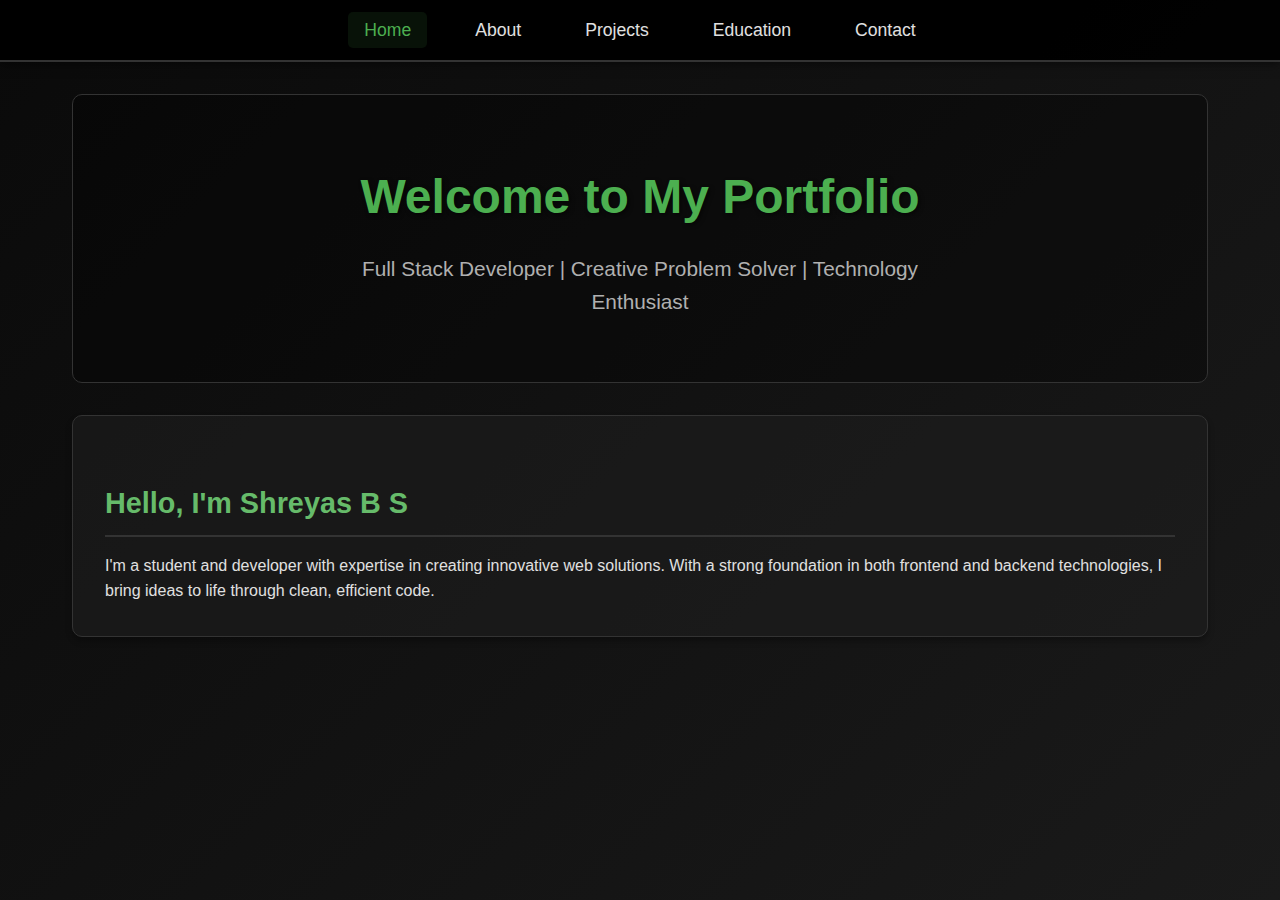
<file: index.html>
<!DOCTYPE html>
<html lang="en">
<head>
    <meta charset="UTF-8">
    <meta name="viewport" content="width=device-width, initial-scale=1.0">
    <title>Portfolio - Home</title>
    <link rel="stylesheet" href="/style.css">
</head>
<body>
    <nav>
        <ul>
            <li><a href="index.html" class="active">Home</a></li>
            <li><a href="about.html">About</a></li>
            <li><a href="projects.html">Projects</a></li>
            <li><a href="education.html">Education</a></li>
            <li><a href="contact.html">Contact</a></li>
        </ul>
    </nav>

    <div class="container">
        <div class="hero">
            <h1>Welcome to My Portfolio</h1>
            <p>Full Stack Developer | Creative Problem Solver | Technology Enthusiast</p>
        </div>
        
        <div class="bio-section">
            <h2>Hello, I'm Shreyas B S
</h2>
            <p>I'm a student and developer with expertise in creating innovative web solutions. With a strong foundation in both frontend and backend technologies, I bring ideas to life through clean, efficient code.</p>
        </div>


    </div>

    <script src="script.js"></script>
</body>
</html>
</file>
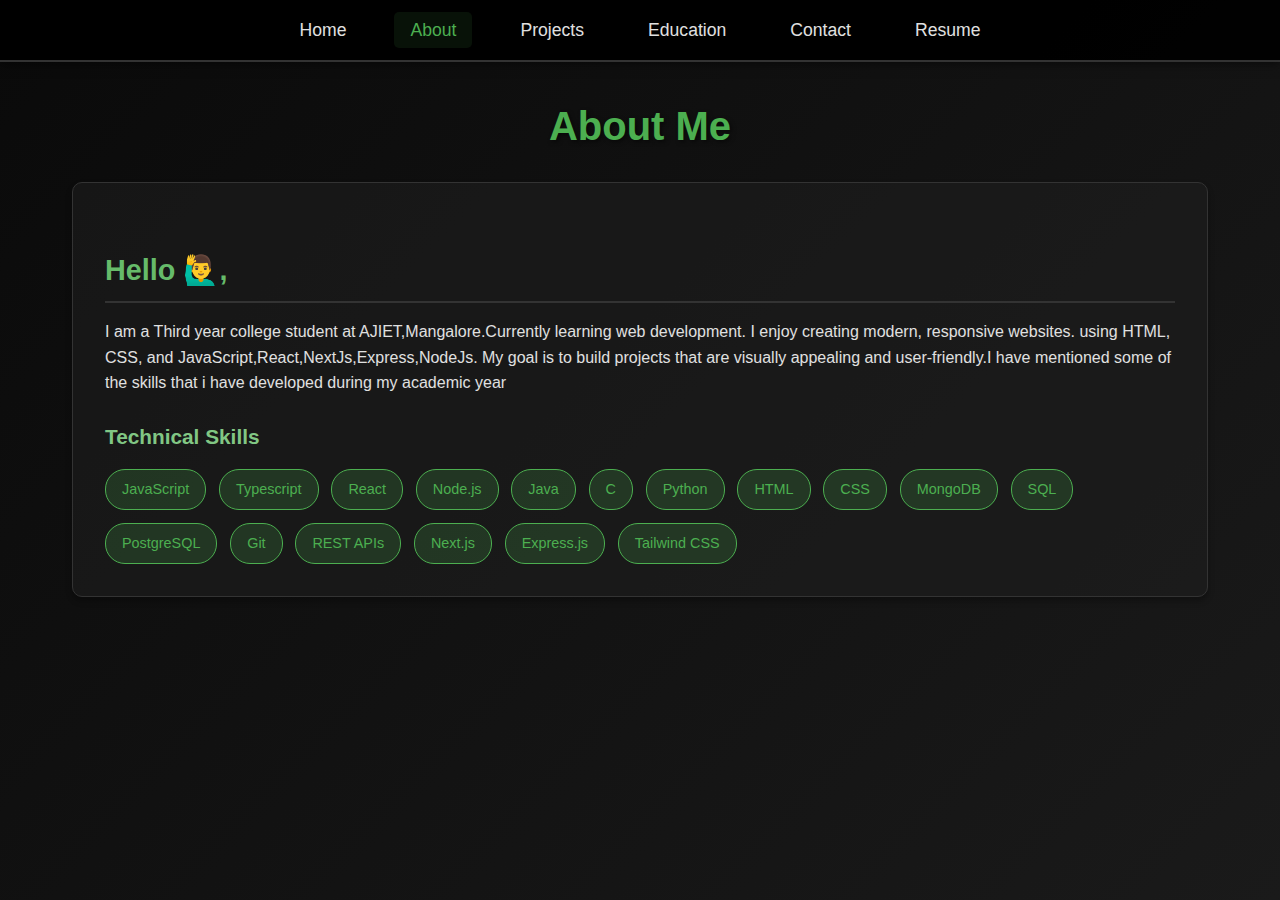
<file: about.html>
<!DOCTYPE html>
<html lang="en">
<head>
    <meta charset="UTF-8">
    <meta name="viewport" content="width=device-width, initial-scale=1.0">
    <title>Portfolio - About</title>
    <link rel="stylesheet" href="/style.css">
</head>
<body>
    <nav>
        <ul>
            <li><a href="index.html">Home</a></li>
            <li><a href="about.html" class="active">About</a></li>
            <li><a href="projects.html">Projects</a></li>
            <li><a href="education.html">Education</a></li>
            <li><a href="contact.html">Contact</a></li>
            <li><a href="resume.html">Resume</a></li>
        </ul>
    </nav>

    <div class="container">
        <h1>About Me</h1>
        
        <!-- <div class="bio-section">
            <h2>Bio-Data</h2>
            <div class="bio-grid">
                <div class="bio-item">
                    <strong>Full Name</strong>
                    Shreyas B S
                </div>
                <div class="bio-item">
                    <strong>Date of Birth</strong>
                    January 15, 1995
                </div>
                <div class="bio-item">
                    <strong>Nationality</strong>
                    American
                </div>
                <div class="bio-item">
                    <strong>Languages</strong>
                    English, Spanish, French
                </div>
                <div class="bio-item">
                    <strong>Current Location</strong>
                    San Francisco, CA
                </div>
                <div class="bio-item">
                    <strong>Professional Status</strong>
                    Full-Time Developer
                </div>
            </div>
        </div> -->

        <div class="resume-section">
            <h2>Hello 🙋‍♂️,</h2>
            
            
            <p>I am a Third year college student at AJIET,Mangalore.Currently learning web development. I enjoy creating modern, responsive websites. using HTML, CSS, and JavaScript,React,NextJs,Express,NodeJs. My goal is to build projects that are visually appealing and user-friendly.I have mentioned some of the skills that i have developed during my academic year</p>

            <h3>Technical Skills</h3>
            <div class="skills">
                <span class="skill-tag">JavaScript</span>
                <span class="skill-tag">Typescript</span>
                <span class="skill-tag">React</span>
                <span class="skill-tag">Node.js</span>
                <span class="skill-tag">Java</span>
                <span class="skill-tag">C</span>
                <span class="skill-tag">Python</span>
                <span class="skill-tag">HTML</span>
                <span class="skill-tag">CSS</span>
                <span class="skill-tag">MongoDB</span>
                <span class="skill-tag">SQL</span>
                <span class="skill-tag">PostgreSQL</span>
                <span class="skill-tag">Git</span>
                <span class="skill-tag">REST APIs</span>
                <span class="skill-tag">Next.js</span>
                <span class="skill-tag">Express.js</span>
                <span class="skill-tag">Tailwind CSS</span>

            </div>

    
        </div>
    </div>

    <script src="script.js"></script>
</body>
</html>
</file>
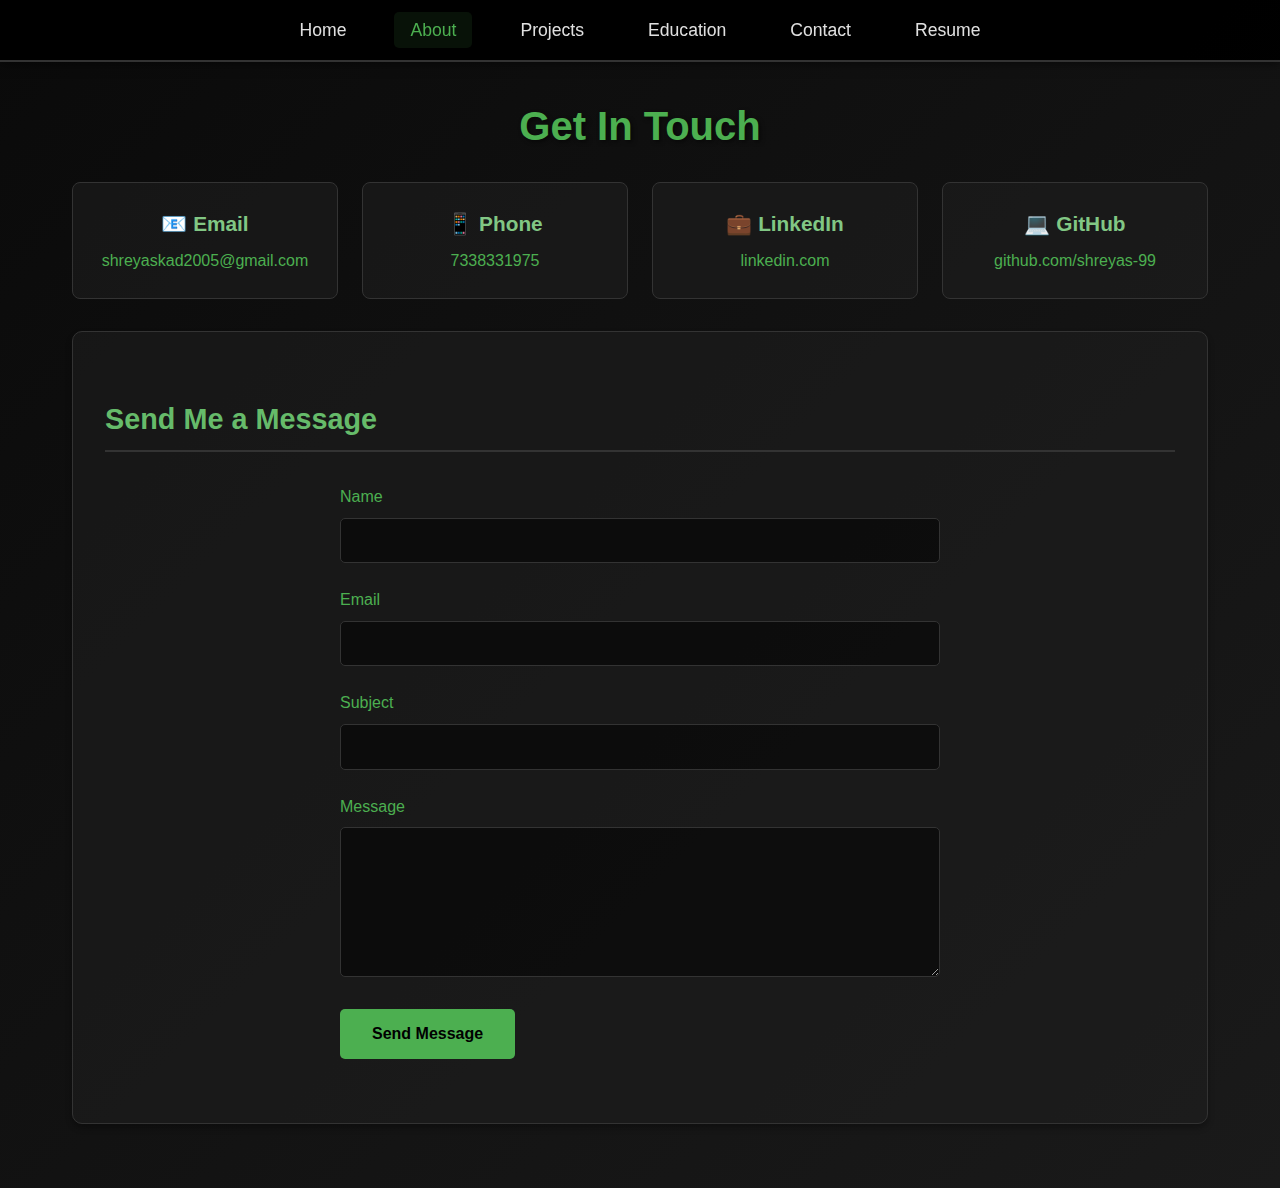
<file: contact.html>
<!DOCTYPE html>
<html lang="en">
<head>
    <meta charset="UTF-8">
    <meta name="viewport" content="width=device-width, initial-scale=1.0">
    <title>Portfolio - Contact</title>
    <link rel="stylesheet" href="/style.css">
</head>
<body>
    <nav>
         <ul>
            <li><a href="index.html">Home</a></li>
            <li><a href="about.html" class="active">About</a></li>
            <li><a href="projects.html">Projects</a></li>
            <li><a href="education.html">Education</a></li>
            <li><a href="contact.html">Contact</a></li>
            <li><a href="resume.html">Resume</a></li>
        </ul>
    </nav>

    <div class="container">
        <h1>Get In Touch</h1>
        
        <div class="contact-info">
            <div class="contact-item">
                <h3>📧 Email</h3>
                <a href="mailto:shreyaskad2005@gmail.com">shreyaskad2005@gmail.com</a>
            </div>
            <div class="contact-item">
                <h3>📱 Phone</h3>
                <a href="tel: 7338331975">7338331975</a>
            </div>
            <div class="contact-item">
                <h3>💼 LinkedIn</h3>
                <a href="#" target="_blank">linkedin.com</a>
            </div>
            <div class="contact-item">
                <h3>💻 GitHub</h3>
                <a href="https://github.com/Shreyas-99" target="_blank">github.com/shreyas-99</a>
            </div>
        </div>

        <div class="bio-section">
            <h2>Send Me a Message</h2>
            <form class="contact-form" onsubmit="handleSubmit(event)">
                <div class="form-group">
                    <label for="name">Name</label>
                    <input type="text" id="name" name="name" required>
                </div>
                <div class="form-group">
                    <label for="email">Email</label>
                    <input type="email" id="email" name="email" required>
                </div>
                <div class="form-group">
                    <label for="subject">Subject</label>
                    <input type="text" id="subject" name="subject" required>
                </div>
                <div class="form-group">
                    <label for="message">Message</label>
                    <textarea id="message" name="message" required></textarea>
                </div>
                <button type="submit" class="btn">Send Message</button>
            </form>
        </div>
    </div>

    <script src="script.js"></script>
</body>
</html>
</file>
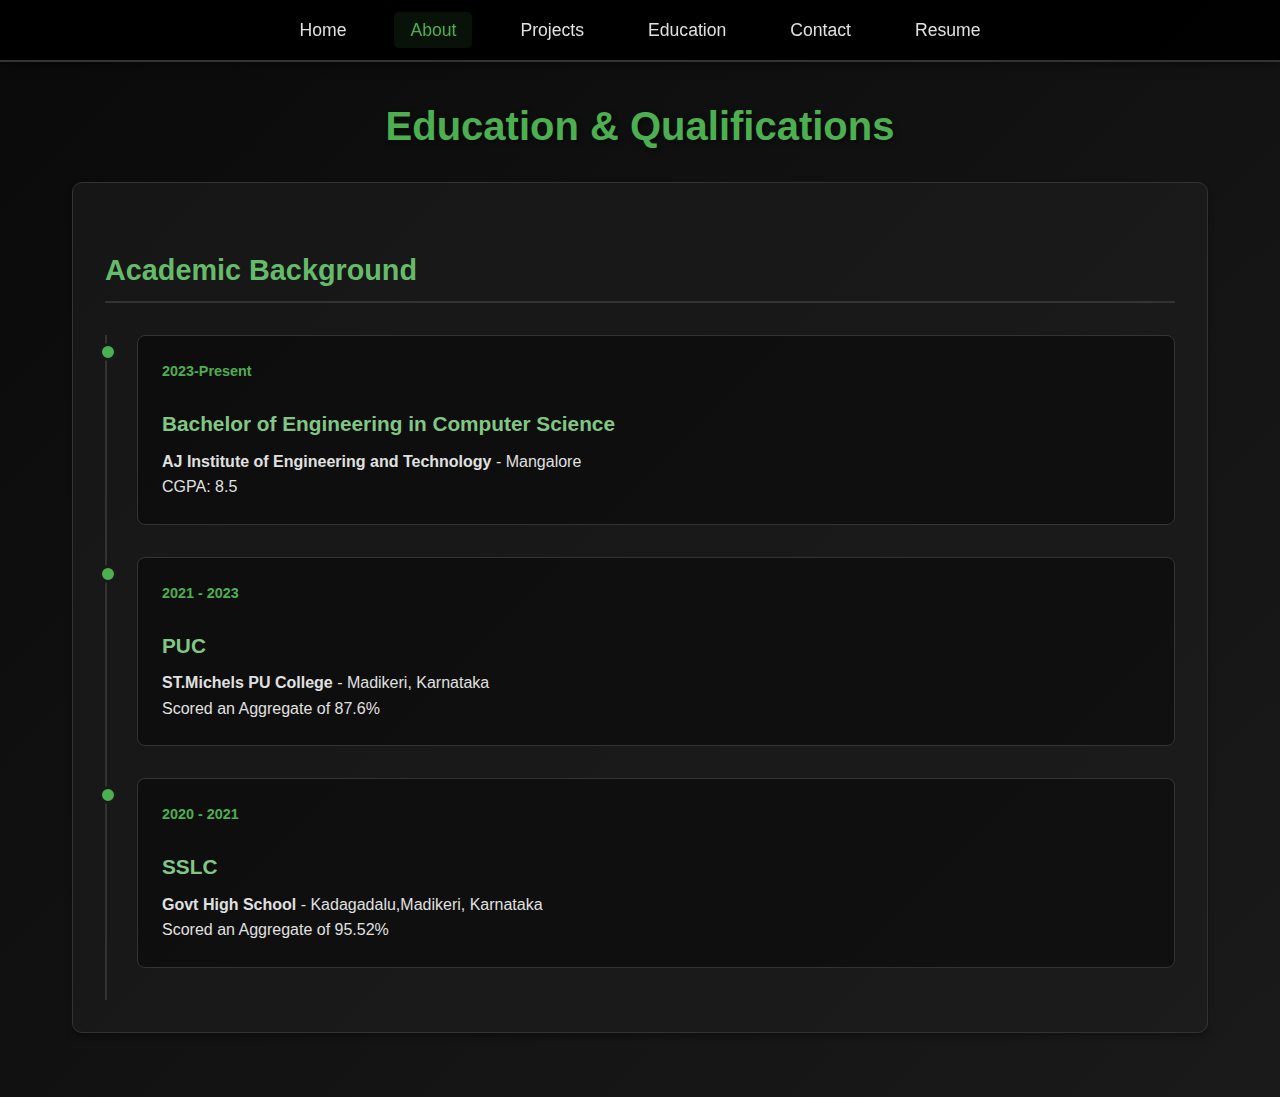
<file: education.html>
<!DOCTYPE html>
<html lang="en">
<head>
    <meta charset="UTF-8">
    <meta name="viewport" content="width=device-width, initial-scale=1.0">
    <title>Portfolio - Education</title>
    <link rel="stylesheet" href="/style.css">
</head>
<body>
    <nav>
        <ul>
            <li><a href="index.html">Home</a></li>
            <li><a href="about.html" class="active">About</a></li>
            <li><a href="projects.html">Projects</a></li>
            <li><a href="education.html">Education</a></li>
            <li><a href="contact.html">Contact</a></li>
            <li><a href="resume.html">Resume</a></li>
        </ul>
    </nav>

    <div class="container">
        <h1>Education & Qualifications</h1>
        
        <div class="education-section">
            <h2>Academic Background</h2>
            <div class="timeline">
                <div class="timeline-item">
                    <div class="timeline-content">
                        <div class="timeline-date">2023-Present</div>
                        <h3>Bachelor of Engineering in Computer Science</h3>
                        <p><strong>AJ Institute of Engineering and Technology</strong> - Mangalore</p>
                        <p>CGPA: 8.5</p>
                        
                    </div>
                </div>

                <div class="timeline-item">
                    <div class="timeline-content">
                        <div class="timeline-date">2021 - 2023</div>
                        <h3>PUC</h3>
                        <p><strong>ST.Michels PU College </strong> - Madikeri, Karnataka</p>
                        <p>Scored an Aggregate of 87.6%</p>
                        
                    </div>
                </div>
                <div class="timeline-item">
                    <div class="timeline-content">
                        <div class="timeline-date">2020 - 2021</div>
                        <h3>SSLC</h3>
                        <p><strong>Govt High School</strong> - Kadagadalu,Madikeri, Karnataka</p>
                        <p>Scored an Aggregate of 95.52%</p>
                        
                    </div>
                </div>
            </div>
        </div>


    </div>

    <script src="script.js"></script>
</body>
</html>
</file>
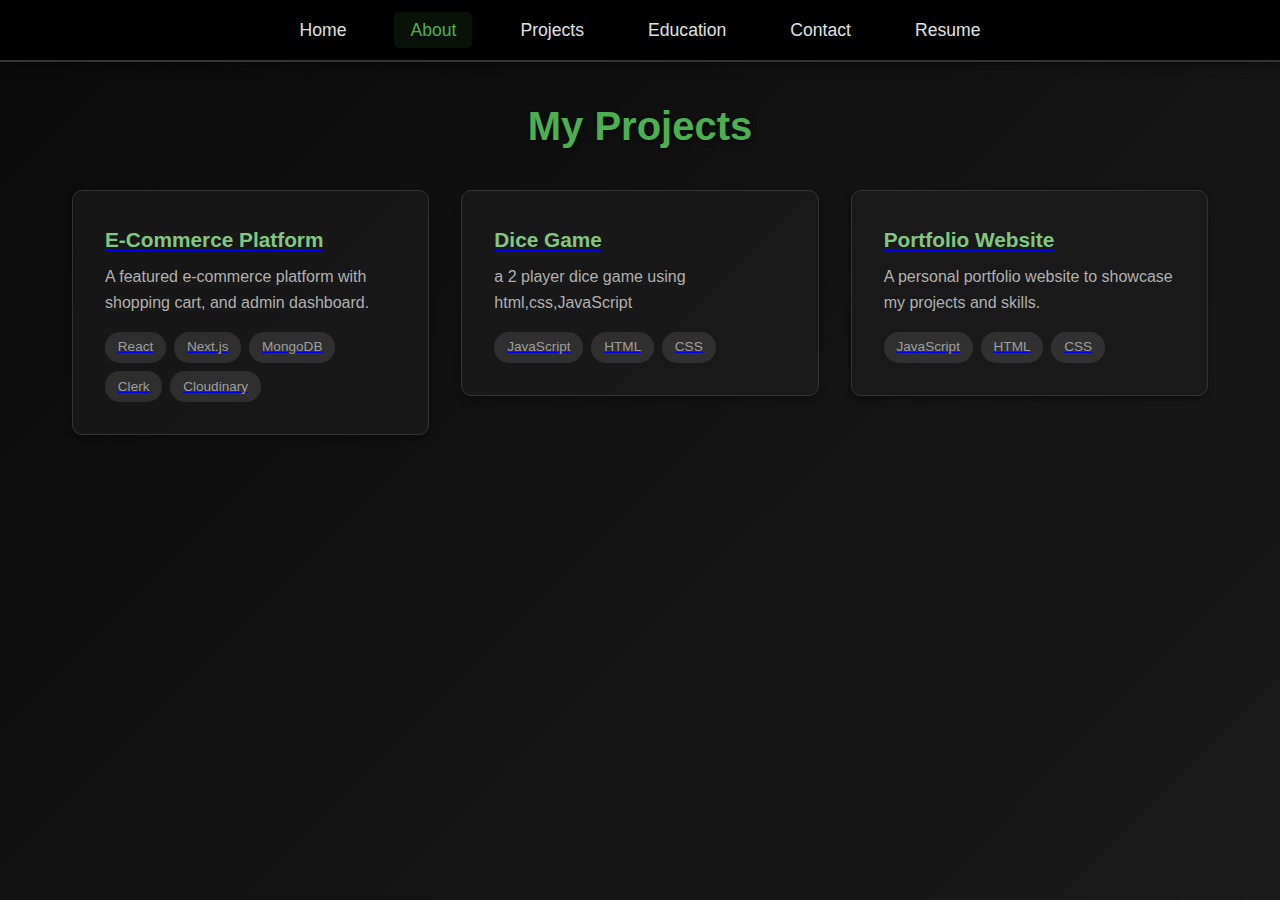
<file: projects.html>
<!DOCTYPE html>
<html lang="en">
<head>
    <meta charset="UTF-8">
    <meta name="viewport" content="width=device-width, initial-scale=1.0">
    <title>Portfolio - Projects</title>
    <link rel="stylesheet" href="/style.css">
</head>
<body>
    <nav>
        <ul>
            <li><a href="index.html">Home</a></li>
            <li><a href="about.html" class="active">About</a></li>
            <li><a href="projects.html">Projects</a></li>
            <li><a href="education.html">Education</a></li>
            <li><a href="contact.html">Contact</a></li>
            <li><a href="resume.html">Resume</a></li>
        </ul>
    </nav>

    <div class="container">
        <h1>My Projects</h1>
        
        <div class="project-grid ">
            <a href="https://quickcart-k57v.vercel.app/" target="_blank">
            <div class="project-card">
                <h3>E-Commerce Platform</h3>
                <p>A featured e-commerce platform with shopping cart, and admin dashboard.</p>
                <div class="project-tech">
                    <span class="tech-tag">React</span>
                    <span class="tech-tag">Next.js</span>
                    <span class="tech-tag">MongoDB</span>
                   <span class="tech-tag">Clerk</span>
                   <span class="tech-tag">Cloudinary</span>
                </div>
            </div> </a>

             <a href="https://dice-game-one-brown.vercel.app/" target="_blank">
            <div class="project-card">
                <h3>Dice Game</h3>
                <p>a 2 player dice game using html,css,JavaScript</p>
                <div class="project-tech">
                    <span class="tech-tag">JavaScript</span>
                    <span class="tech-tag">HTML</span>  
                    <span class="tech-tag">CSS</span>
                </div>
            </div>
            </a>

            <a href="https://web-lab-portfolio-ashy.vercel.app/" target="_blank"> 
            <div class="project-card">
                <h3>Portfolio Website</h3>
                <p>A personal portfolio website to showcase my projects and skills.</p>
                <div class="project-tech">
                    <span class="tech-tag">JavaScript</span>
                    <span class="tech-tag">HTML</span>  
                    <span class="tech-tag">CSS</span>
                </div>
            </div>
            </a>

            
        </div>
    </div>

    <script src="script.js"></script>
</body>
</html>
</file>
<file: style.css>
* {
    margin: 0;
    padding: 0;
    box-sizing: border-box;
}

body {
    font-family: 'Segoe UI', Tahoma, Geneva, Verdana, sans-serif;
    background: linear-gradient(135deg, #0a0a0a 0%, #1a1a1a 100%);
    color: #e0e0e0;
    line-height: 1.6;
    min-height: 100vh;
}

nav {
    background: rgba(0, 0, 0, 0.95);
    padding: 1rem 0;
    position: sticky;
    top: 0;
    z-index: 1000;
    box-shadow: 0 2px 10px rgba(0, 0, 0, 0.5);
    border-bottom: 2px solid #333;
}

nav ul {
    list-style: none;
    display: flex;
    justify-content: center;
    gap: 2rem;
    flex-wrap: wrap;
}

nav ul li a {
    color: #e0e0e0;
    text-decoration: none;
    font-size: 1.1rem;
    padding: 0.5rem 1rem;
    border-radius: 5px;
    transition: all 0.3s ease;
    position: relative;
}

nav ul li a:hover {
    color: #fff;
    background: rgba(255, 255, 255, 0.1);
}

nav ul li a.active {
    color: #4CAF50;
    background: rgba(76, 175, 80, 0.1);
}

.container {
    max-width: 1200px;
    margin: 0 auto;
    padding: 2rem;
    animation: fadeIn 0.5s ease-in;
}

@keyframes fadeIn {
    from { opacity: 0; transform: translateY(20px); }
    to { opacity: 1; transform: translateY(0); }
}

h1 {
    color: #4CAF50;
    font-size: 2.5rem;
    margin-bottom: 1.5rem;
    text-align: center;
    text-shadow: 2px 2px 4px rgba(0, 0, 0, 0.5);
}

h2 {
    color: #66BB6A;
    font-size: 1.8rem;
    margin: 2rem 0 1rem 0;
    border-bottom: 2px solid #333;
    padding-bottom: 0.5rem;
}

h3 {
    color: #81C784;
    font-size: 1.3rem;
    margin: 1.5rem 0 0.5rem 0;
}

.hero {
    text-align: center;
    padding: 4rem 2rem;
    background: rgba(0, 0, 0, 0.3);
    border-radius: 10px;
    margin-bottom: 2rem;
    border: 1px solid #333;
}

.hero h1 {
    font-size: 3rem;
    margin-bottom: 1rem;
}

.hero p {
    font-size: 1.3rem;
    color: #b0b0b0;
    max-width: 600px;
    margin: 0 auto;
}

.bio-section, .resume-section, .education-section, .project-card {
    background: rgba(30, 30, 30, 0.6);
    padding: 2rem;
    border-radius: 10px;
    margin-bottom: 2rem;
    border: 1px solid #333;
    box-shadow: 0 4px 6px rgba(0, 0, 0, 0.3);
}

.bio-grid {
    display: grid;
    grid-template-columns: repeat(auto-fit, minmax(250px, 1fr));
    gap: 1rem;
    margin-top: 1rem;
}

.bio-item {
    padding: 1rem;
    background: rgba(0, 0, 0, 0.4);
    border-radius: 5px;
    border-left: 3px solid #4CAF50;
}

.bio-item strong {
    color: #4CAF50;
    display: block;
    margin-bottom: 0.5rem;
}

.skills {
    display: flex;
    flex-wrap: wrap;
    gap: 0.8rem;
    margin-top: 1rem;
}

.skill-tag {
    background: rgba(76, 175, 80, 0.2);
    color: #4CAF50;
    padding: 0.5rem 1rem;
    border-radius: 20px;
    border: 1px solid #4CAF50;
    font-size: 0.9rem;
}

.project-grid {
    display: grid;
    grid-template-columns: repeat(auto-fit, minmax(300px, 1fr));
    gap: 2rem;
    margin-top: 2rem;
    
}

.project-card h3 {
    margin-top: 0;
}

.project-card p {
    color: #b0b0b0;
    margin-bottom: 1rem;
}

.project-tech {
    display: flex;
    flex-wrap: wrap;
    gap: 0.5rem;
    margin-top: 1rem;
}

.tech-tag {
    background: rgba(255, 255, 255, 0.1);
    padding: 0.3rem 0.8rem;
    border-radius: 15px;
    font-size: 0.85rem;
    color: #9E9E9E;
}

.timeline {
    position: relative;
    padding-left: 2rem;
    margin-top: 2rem;
}

.timeline::before {
    content: '';
    position: absolute;
    left: 0;
    top: 0;
    bottom: 0;
    width: 2px;
    background: #333;
}

.timeline-item {
    position: relative;
    padding-bottom: 2rem;
}

.timeline-item::before {
    content: '';
    position: absolute;
    left: -2.4rem;
    top: 0.5rem;
    width: 12px;
    height: 12px;
    border-radius: 50%;
    background: #4CAF50;
    border: 3px solid #1a1a1a;
}

.timeline-content {
    background: rgba(0, 0, 0, 0.4);
    padding: 1.5rem;
    border-radius: 8px;
    border: 1px solid #333;
}

.timeline-date {
    color: #4CAF50;
    font-weight: bold;
    font-size: 0.9rem;
    margin-bottom: 0.5rem;
}

.contact-form {
    max-width: 600px;
    margin: 2rem auto;
}

.form-group {
    margin-bottom: 1.5rem;
}

.form-group label {
    display: block;
    margin-bottom: 0.5rem;
    color: #4CAF50;
    font-weight: 500;
}

.form-group input,
.form-group textarea {
    width: 100%;
    padding: 0.8rem;
    background: rgba(0, 0, 0, 0.5);
    border: 1px solid #333;
    border-radius: 5px;
    color: #e0e0e0;
    font-family: inherit;
    font-size: 1rem;
    transition: all 0.3s ease;
}

.form-group input:focus,
.form-group textarea:focus {
    outline: none;
    border-color: #4CAF50;
    box-shadow: 0 0 10px rgba(76, 175, 80, 0.3);
}

.form-group textarea {
    resize: vertical;
    min-height: 150px;
}

.btn {
    background: #4CAF50;
    color: #000;
    padding: 1rem 2rem;
    border: none;
    border-radius: 5px;
    font-size: 1rem;
    font-weight: bold;
    cursor: pointer;
    transition: all 0.3s ease;
}

.btn:hover {
    background: #66BB6A;
    transform: translateY(-2px);
    box-shadow: 0 4px 8px rgba(76, 175, 80, 0.3);
}

.contact-info {
    display: grid;
    grid-template-columns: repeat(auto-fit, minmax(250px, 1fr));
    gap: 1.5rem;
    margin-bottom: 2rem;
}

.contact-item {
    background: rgba(30, 30, 30, 0.6);
    padding: 1.5rem;
    border-radius: 8px;
    border: 1px solid #333;
    text-align: center;
}

.contact-item h3 {
    margin-top: 0;
}

.contact-item a {
    color: #4CAF50;
    text-decoration: none;
}

.contact-item a:hover {
    text-decoration: underline;
}

@media (max-width: 768px) {
    .hero h1 {
        font-size: 2rem;
    }
    
    nav ul {
        gap: 1rem;
    }
    
    nav ul li a {
        font-size: 0.9rem;
        padding: 0.4rem 0.8rem;
    }
}
</file>
